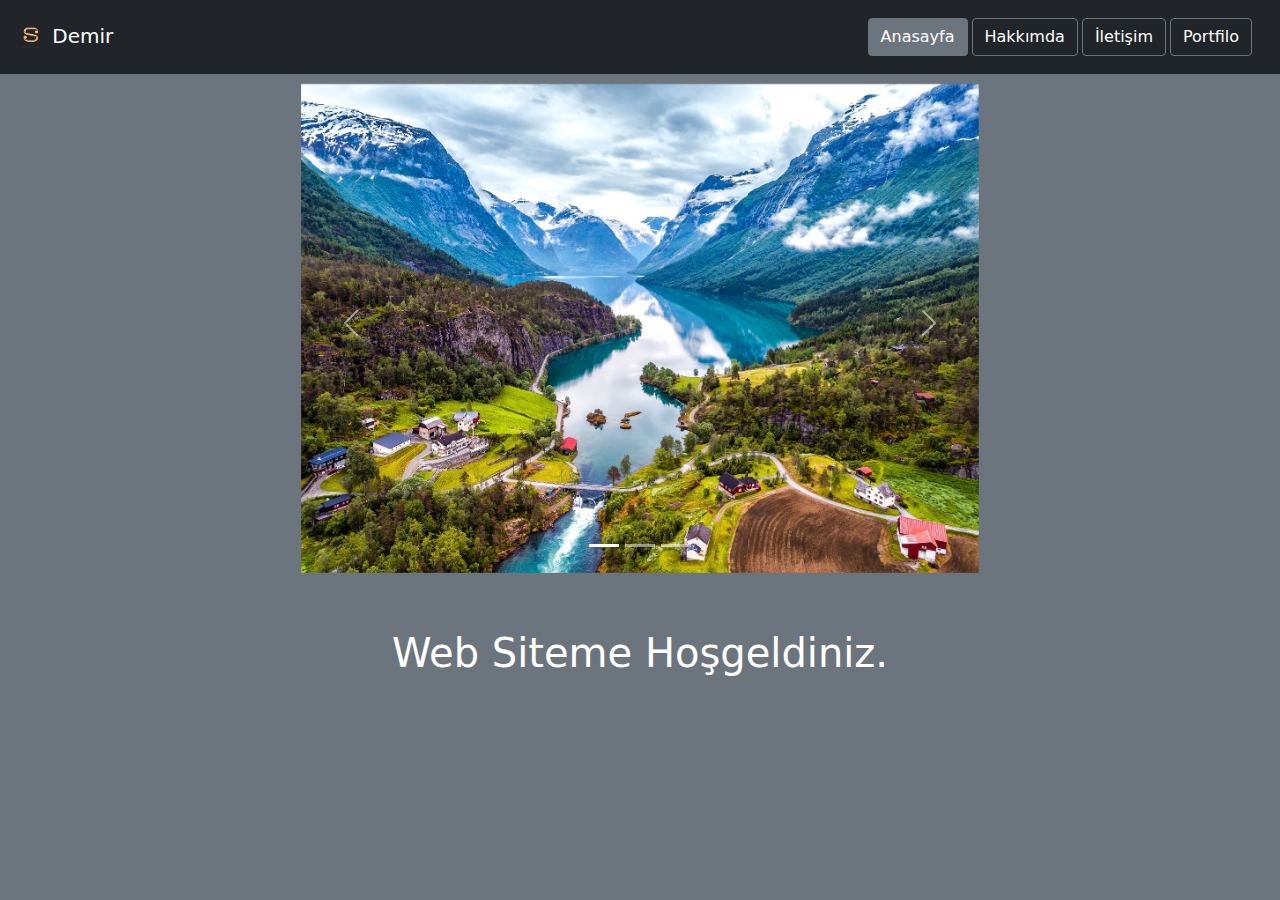
<file: index.html>
<!DOCTYPE html>
<html>
<head>
    <link rel="stylesheet" href="stil.css">
   <link rel="stylesheet" href="bootstrap/css/bootstrap.min.css">
    <script src="bootstrap/js/bootstrap.min.js"></script>
    <script src="javaScript/jquery-3.6.0.js"></script>
    <script src="javaScript.js"></script>
 
    
  

</head>
<body class="bg-secondary">

    <div class="navbar">
        <nav class="navbar navbar-dark bg-dark w-100 navbar-expand-sm p-3"  style="margin-top: -8px;">
            <a class="navbar-brand " href="index.html">
                <img src="resimler/logo.png" alt="" width="30" height="30">
                Demir
            </a>    
            <div class="container nav justify-content-end">
                    <ul class="navbar-nav pagination">
                        <li class="nav-item page-item"><a href="index.html" class="btn btn-outline-secondary text-white btn-md ms-1 active">Anasayfa</a></li>
                        <li class="nav-item page-item"><a href="hakkımda.html" id="hakkımda" class="btn btn-outline-secondary text-white btn-md ms-1 ">Hakkımda</a></li>
                        <li class="nav-item page-item"><a href="iletişim.html"  class="btn btn-outline-secondary text-white btn-md ms-1">İletişim</a></li>
                        <li class="nav-item page-item"><a href="portfilo.html"  class="btn btn-outline-secondary text-white btn-md ms-1">Portfilo</a></li>
                       
                        

                    </ul>



                </div>

        </nav>

        
 <!-- Carousel -->
 <div id="demo" class="carousel slide " data-bs-ride="carousel">

    <!-- Indicators/dots -->
    <div class="carousel-indicators">
      <button type="button" data-bs-target="#demo" data-bs-slide-to="0" class="active"></button>
      <button type="button" data-bs-target="#demo" data-bs-slide-to="1"></button>
      <button type="button" data-bs-target="#demo" data-bs-slide-to="2"></button>
    </div>
    
    <!-- The slideshow/carousel -->
    <div class="carousel-inner ">
      <div class="carousel-item active ">
        <img src="resimler/resim1.jpg" alt="" class="d-block" style="width:100% ">
      </div>
      <div class="carousel-item">
        <img src="resimler/resim2.jpeg" alt="" class="d-block" style="width:100%">
      </div>
      <div class="carousel-item w-auto">
        <img src="resimler/resim3.jpg" alt="" class="d-block" style="width:100%">
      </div>
    </div>
    
    <!-- Left and right controls/icons -->
    <button class="carousel-control-prev" type="button" data-bs-target="#demo" data-bs-slide="prev">
      <span class="carousel-control-prev-icon"></span>
    </button>
    <button class="carousel-control-next" type="button" data-bs-target="#demo" data-bs-slide="next">
      <span class="carousel-control-next-icon"></span>
    </button>

  
  </div>
    </div>

    <div id="web1" class="container-fluid p-5 text-white text-center">
        <h1 id="test1">Web Siteme Hoşgeldiniz.</h1>
        
      </div>

   


      

      
      

      
    
    
</body>
</html>
</file>
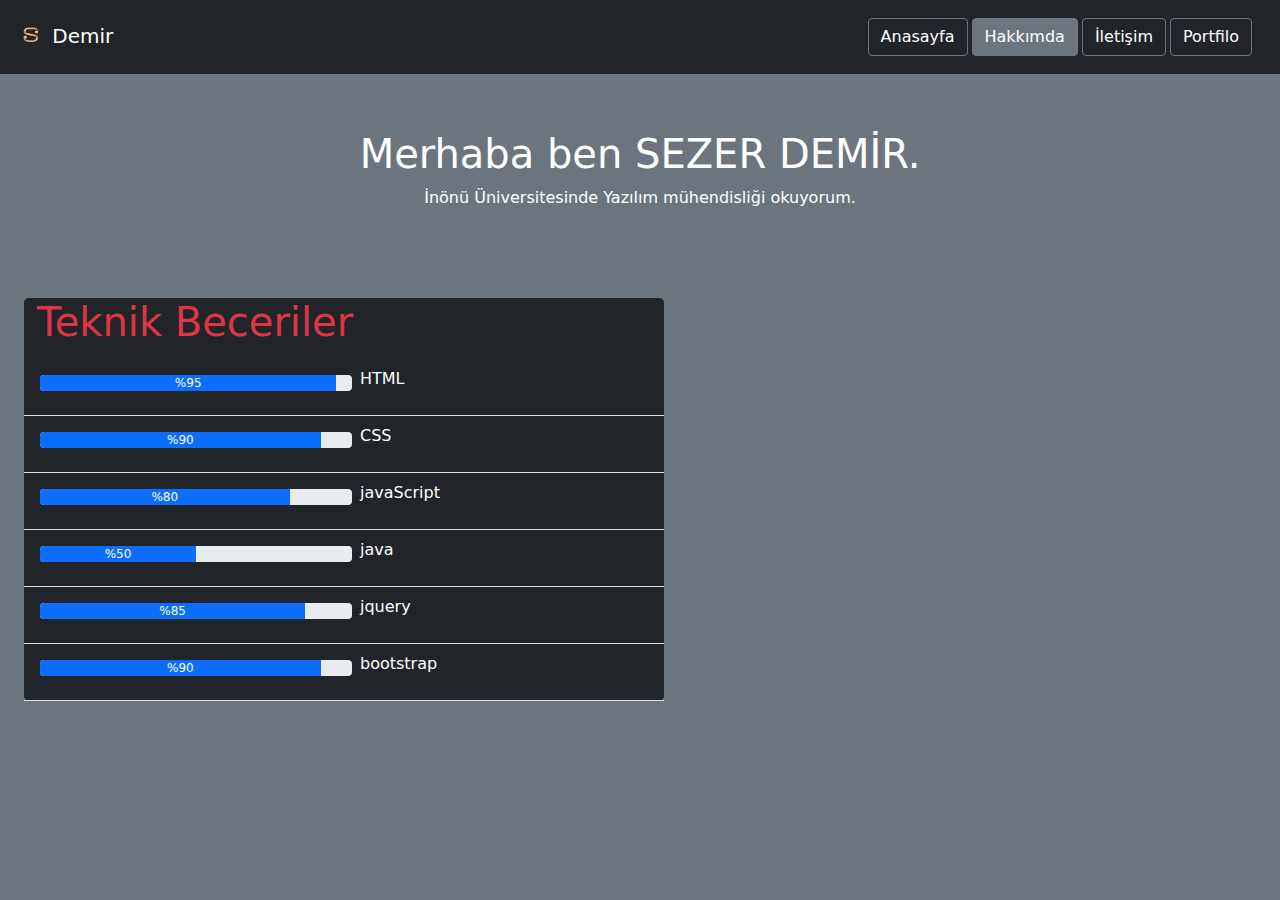
<file: hakkımda.html>
<!DOCTYPE html>
<html>
<head>
    <link rel="stylesheet" href="stil.css">
   <link rel="stylesheet" href="bootstrap/css/bootstrap.min.css">
    <script src="bootstrap/js/bootstrap.min.js"></script>
    <script src="javaScript/jquery-3.6.0.js"></script>
    <script src="javaScript.js"></script>

</head>
<body class="bg-secondary">

    <div class="navbar ">
        <nav class="navbar navbar-dark bg-dark w-100 navbar-expand-sm p-3"  style="margin-top: -8px;">
            <a class="navbar-brand " href="index.html">
                <img src="resimler/logo.png" alt="" width="30" height="30">
                Demir
            </a>      
            
            <div class="container nav justify-content-end">
                    <ul class="navbar-nav pagination">
                        <li class="nav-item page-item" ><a href="index.html" class="btn btn-outline-secondary text-white btn-md ms-1">Anasayfa</a></li>
                        <li class="nav-item page-item"><a href="hakkımda.html"  class="btn btn-outline-secondary text-white btn-md ms-1  active">Hakkımda</a></li>
                        <li class="nav-item page-item"><a href="iletişim.html"  class="btn btn-outline-secondary text-white btn-md ms-1">İletişim</a></li>
                        <li class="nav-item page-item"><a href="portfilo.html"  class="btn btn-outline-secondary text-white btn-md ms-1">Portfilo</a></li>
                        

                    </ul>



                </div>

        </nav>
    </div>


    <div class="container-fluid p-5  text-white text-center">
        <h1>Merhaba ben SEZER DEMİR.</h1>
        <p>İnönü Üniversitesinde Yazılım mühendisliği okuyorum. </p> 
      </div>




        <div class="bg-dark w-50 rounded-3 m-4  text-white "  >
      
            <h1 class="text-danger" style="margin: 13px;">Teknik Beceriler</h1>
 
                <table class="table">
                    <tr>
                        <td>
                            <div class="progress w-50 m-2 float-sm-start" >
               
            
                                <div class="progress-bar" style="width:95%">%95</div>
                               
                              </div> 
                             <p class="text-white">HTML</p>
                        </td>
                    </tr>

                    <tr>

                        <td>
                            <div class="progress w-50 m-2 float-sm-start" >
               
            
                                <div class="progress-bar" style="width:90%">%90</div>
                               
                              </div> 
                             <p class="text-white">CSS</p>
                        </td>
                    </tr>
                    <tr>

                        <td>
                            <div class="progress w-50 m-2 float-sm-start" >
               
            
                                <div class="progress-bar" style="width:80%">%80</div>
                               
                              </div> 
                             <p class="text-white">javaScript</p>
                        </td>
                    </tr>
                    <tr>

                        <td>
                            <div class="progress w-50 m-2 float-sm-start" >
               
            
                                <div class="progress-bar" style="width:50%">%50</div>
                               
                              </div> 
                             <p class="text-white">java</p>
                        </td>
                    </tr>

                    <tr>

                        <td>
                            <div class="progress w-50 m-2 float-sm-start" >
               
            
                                <div class="progress-bar" style="width:85%">%85</div>
                               
                              </div> 
                             <p class="text-white">jquery</p>
                        </td>
                    </tr>
                    
                    <tr>

                        <td>
                            <div class="progress w-50 m-2 float-sm-start" >
               
            
                                <div class="progress-bar" style="width:90%">%90</div>
                               
                              </div> 
                             <p class="text-white">bootstrap</p>
                        </td>
                    </tr>
                </table>    
               
      
    </div>
    

    





    



       
  



    </body>

    </html>
</file>
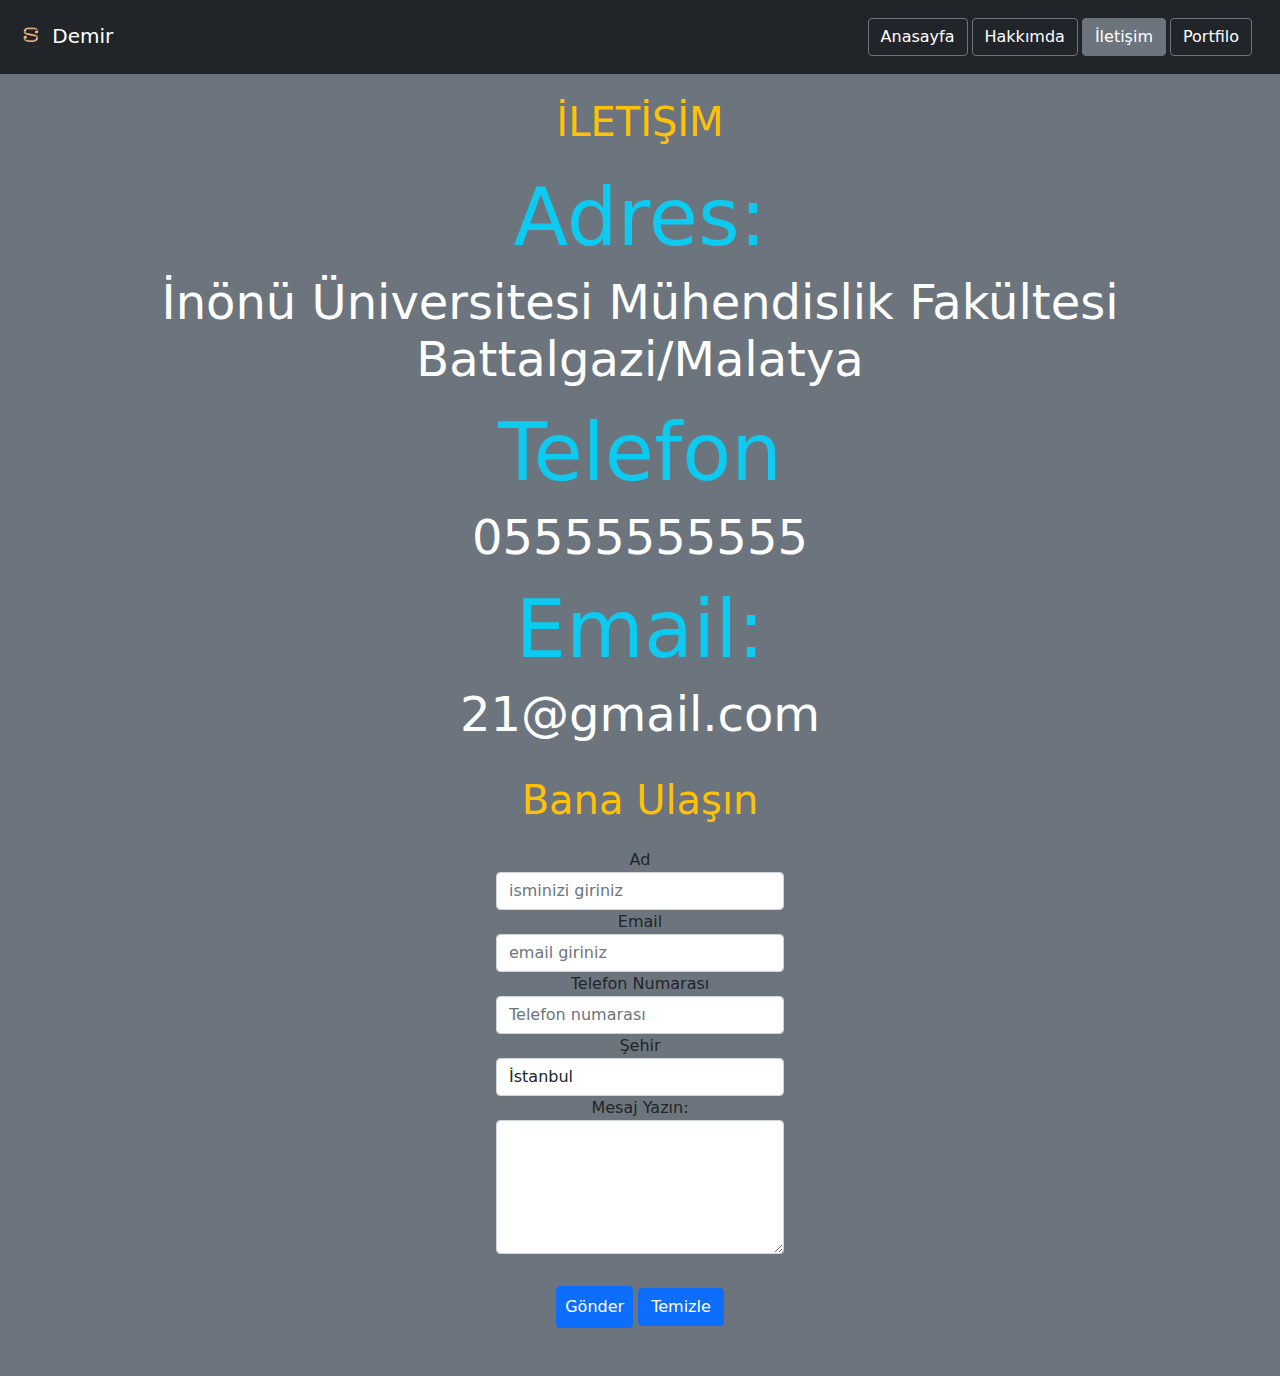
<file: iletişim.html>
<!DOCTYPE html>
<html>
<head>
    <link rel="stylesheet" href="stil.css">
   <link rel="stylesheet" href="bootstrap/css/bootstrap.min.css">
    <script src="bootstrap/js/bootstrap.min.js"></script>
    <script src="javaScript/jquery-3.6.0.js"></script>
    <script src="javaScript.js"></script>

    <script>

        $(document).ready(function(){
            $("#gönder").click(function(){
                alert("İsim: " + $("#name").val()+" Email: "+$("#email").val()+" Telefon: "+$("#telefon").val()+" Şehir: "+$("#city").val()+" Mesaj: "+$("#mesaj").val());
            });
        });


    </script>

</head>
<body class="bg-secondary">

    <div class="navbar ">
        <nav class="navbar navbar-dark bg-dark w-100 navbar-expand-sm p-3"  style="margin-top: -8px;">
            <a class="navbar-brand " href="index.html">
                <img src="resimler/logo.png" alt="" width="30" height="30">
                Demir
            </a>     
            <div class="container nav justify-content-end">
                    <ul class="navbar-nav  pagination">
                        <li class="nav-item page-item"><a href="index.html" class="btn btn-outline-secondary text-white btn-md ms-1">Anasayfa</a></li>
                        <li class="nav-item page-item"><a href="hakkımda.html"  class="btn btn-outline-secondary text-white btn-md ms-1">Hakkımda</a></li>
                        <li class="nav-item page-item"><a href="iletişim.html"  class="btn btn-outline-secondary text-white btn-md ms-1  active">İletişim</a></li>
                        <li class="nav-item page-item"><a href="portfilo.html"  class="btn btn-outline-secondary text-white btn-md ms-1">Portfilo</a></li>
                      

                    </ul>



                </div>

        </nav>
    </div>

    <div id="iletişim" class="text-center my-3">
        <h1 class="text-warning">İLETİŞİM</h1>

     <div id="demo" class="p-3 text-white display-5">

        <h2 class="text-info display-1">Adres:</h2>
        <p>İnönü Üniversitesi Mühendislik Fakültesi <br>
            Battalgazi/Malatya
    
        </p>
    
        <h2 class="text-info display-1">Telefon</h2>
        <p>05555555555</p>
    
        <h2 class="text-info display-1">Email:</h2>
        <p>21@gmail.com</p>
        </div>


        <h1 class="text-warning">Bana Ulaşın</h1>

        
        <form class="w-25 position-absolute  start-50 translate-middle-x p-3 " action="">

            <div class="form-group ">
                <label class="" for="name">Ad</label>
                <input type="text" id="name" class="form-control" placeholder="isminizi giriniz">
            </div>
        
            <div class="form-group">
                <label for="email">Email</label>
                <input type="email" id="email" class="form-control" placeholder="email giriniz">
                
            </div>
        
            <div class="form-group">
                <label for="number">Telefon Numarası</label>
                <input type="number" id="telefon" class="form-control" placeholder="Telefon numarası">
            </div>
        
            <div class="form-group">
                <label for="city">Şehir</label>
                <select name="city" id="city" class="form-control">
                    <option value="İstanbul">İstanbul</option>
                    <option value="Ankara">Ankara</option>
                    <option value="İzmir">İzmir</option>
                    <option value="Malatya">Malatya</option>
                    
        
                </select>
            </div>
        
            <div class="form-group">
                <label for="message">Mesaj Yazın:</label>
                <textarea name="message" id="mesaj" rows="5" class="form-control"></textarea>
            </div>

            <div class="p-3 m-3">
                <button id="gönder" type="button" class="btn btn-primary p-2">Gönder</button>
                <button id="temizle" type="button" class="btn btn-primary">Temizle</button>
            </div>




        
</div>


 <div class="bg-dark w-100 h-25">

 </div>


</body>

</html>
</file>
<file: stil.css>
#demo img{
    max-width: 1000px;
    max-height: 500px;
    padding-top: 10px;
            
         
}

#demo{
    position: relative;
    margin: auto;
}


    th{ 
        color:#fff;
            }


 
            .footer {
                
                left: 0;
                bottom: 0;
                width: 100%;
                background-color: black;
                color: white;
                text-align: center;
                margin-top: 5px;
                height: 30px;
             }
</file>
